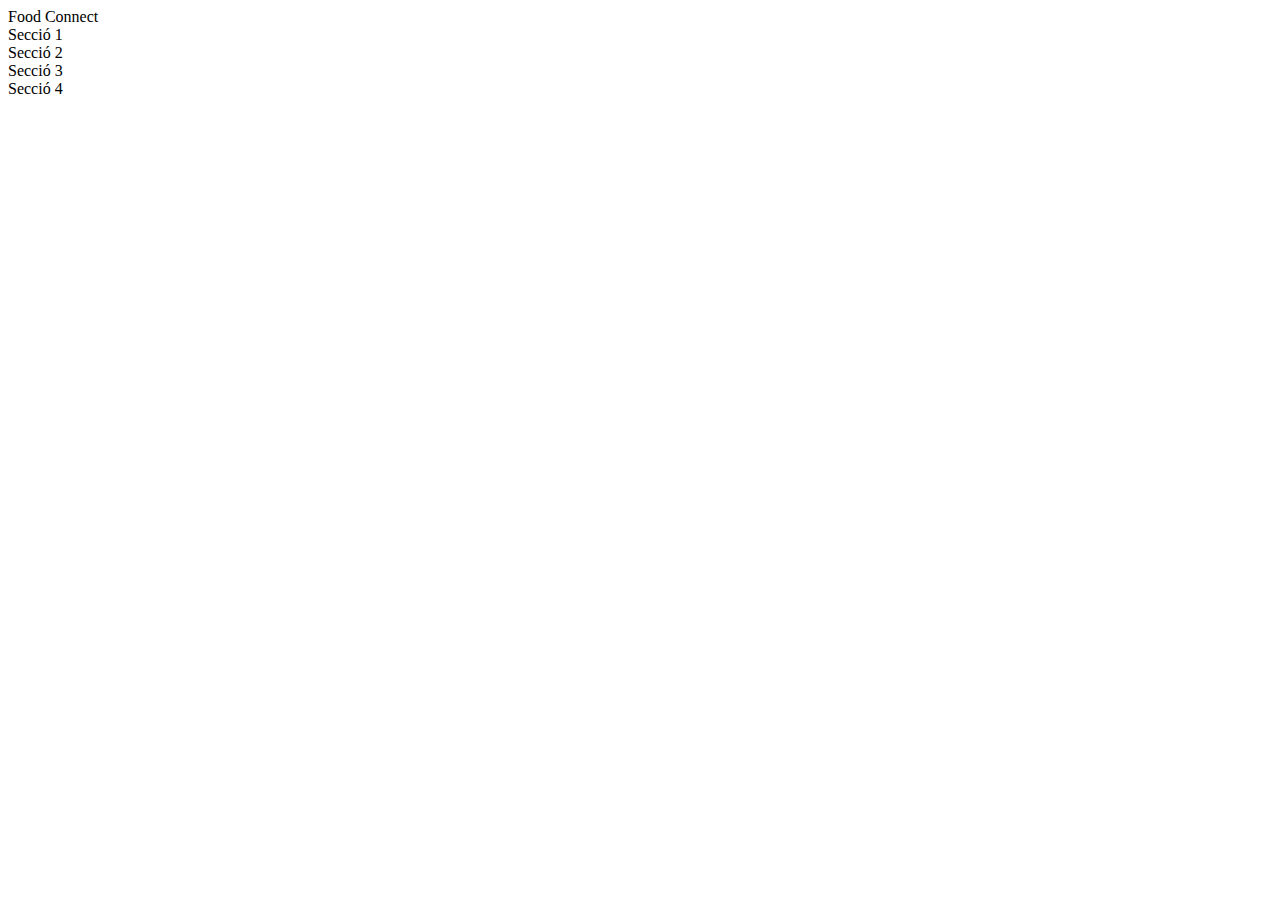
<file: Webapp/index.html>
<!DOCTYPE html>
<html lang="ca">
  <head>
    <meta charset="UTF-8">  
    <meta name="viewport" content="width=device-width, initial-scale=1">  
    <meta name="description" content="Descripció de la nostra webapp.">   
    <title>   
      Food Connect
    </title>
  </head>
  <body>
    <div id="superior">    
        Food Connect
    </div>
    <div id="seccio_1">   
        Secció 1
    </div>
    <div id="seccio_2">   
        Secció 2
    </div>
    <div id="seccio_3">   
        Secció 3
    </div>
    <div id="seccio_4">   
        Secció 4
    </div>
    <div id="menu">    
    </div>
  </body>
</html>
</file>
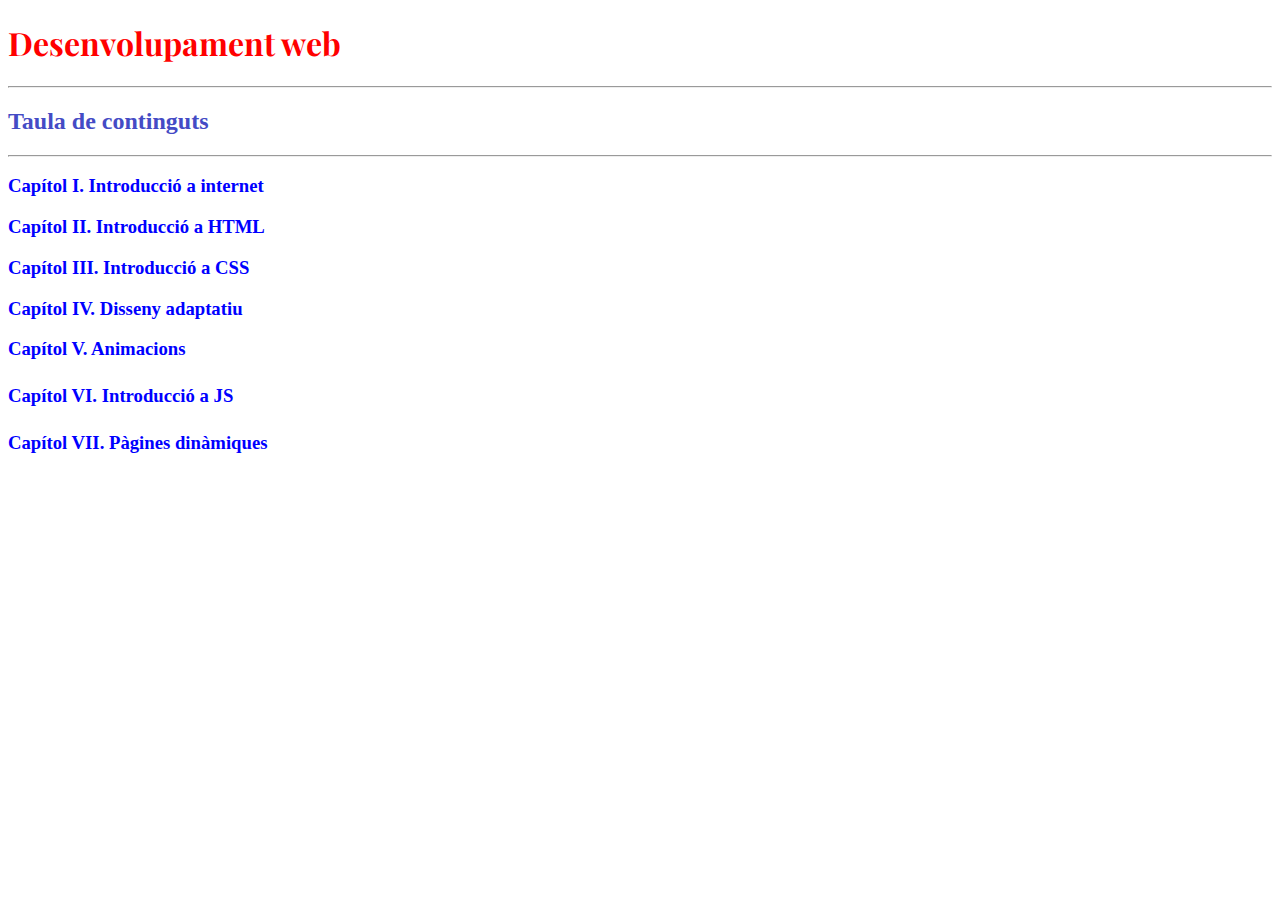
<file: Activitat de CSS (Inicial)/Act 1 css.html>
<!DOCTYPE html>
<html>

<head>
  <meta charset="utf-8">
  <meta name="viewport" content="width=device-width">
  <title>Taula de continguts</title>
  <link href="style.css" rel="stylesheet" type="text/css" />
    <style>
      h1{color:red}
      h3{color:blue}
      h4{color:blue}
    </style>
    <link rel="preconnect" href="https://fonts.googleapis.com">
    <link rel="preconnect" href="https://fonts.gstatic.com" crossorigin>
    <link href="https://fonts.googleapis.com/css2?family=Playfair+Display:ital@1&display=swap" rel="stylesheet">
</head>

<body>
    <h1>Desenvolupament web</h1>
        <hr>
        <h2 style="color: rgb(68, 75, 197)">Taula de continguts</h2>

                <hr>
            <main>
                    <h3>Capítol I.   Introducció a internet</h3>
                    <h3>Capítol II.  Introducció a HTML</h3>
                    <h3>Capítol III. Introducció a CSS</h3>
                    <h3>Capítol IV.  Disseny adaptatiu</h3>
                    <h3>Capítol V.   Animacions<h/3>
                    <h4>Capítol VI.  Introducció a JS<h/4>
                    <h4>Capítol VII. Pàgines dinàmiques<h/4>
            </main>

             <iframe width="560" height="315" src="https://www.youtube.com/embed/ZupuvcAvWBU?si=nMRoj3xYGbAXM3xI" title="YouTube video player" frameborder="0" allow="accelerometer; autoplay; clipboard-write; encrypted-media; gyroscope; picture-in-picture; web-share" allowfullscreen></iframe>
</body>

</html>
</file>
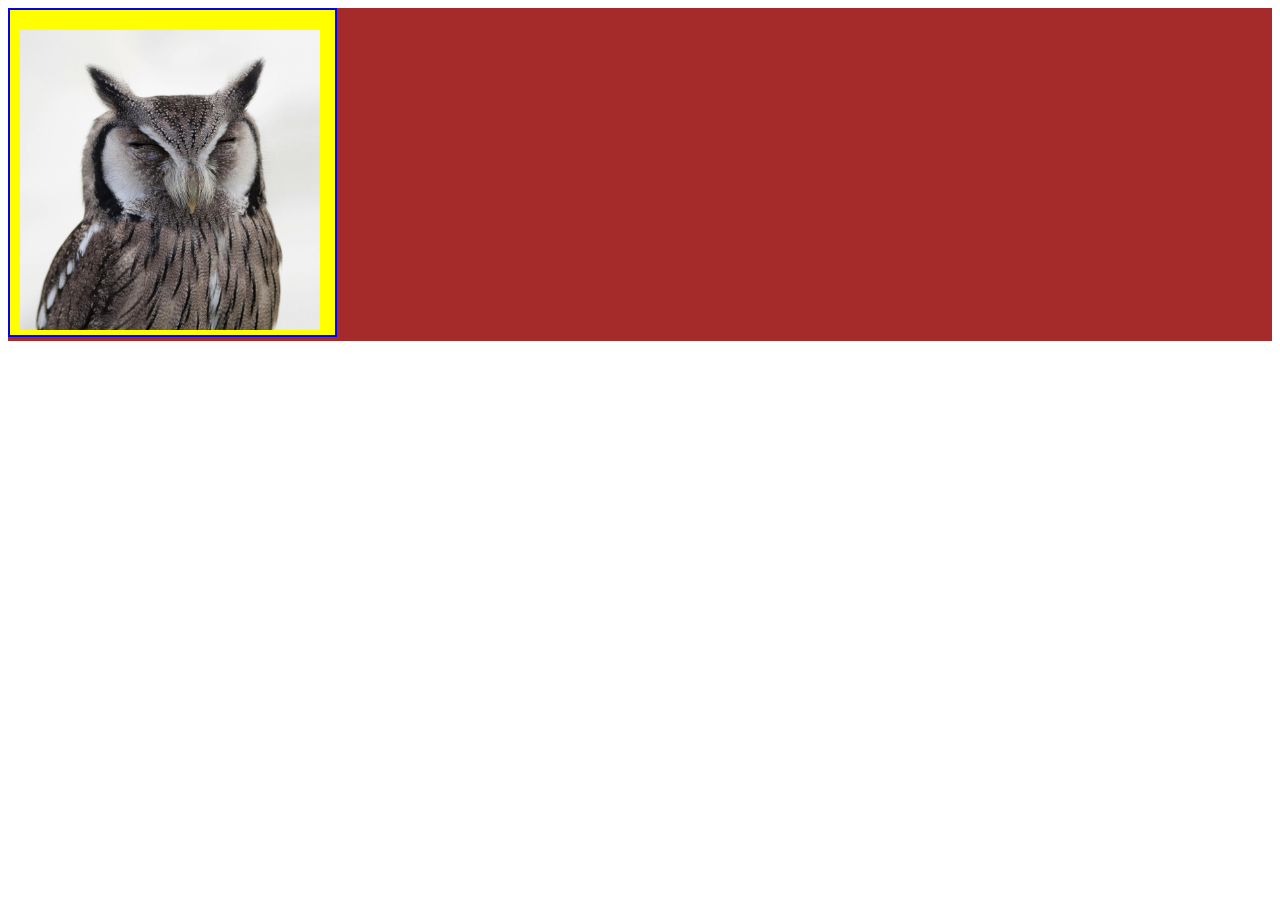
<file: Activitat de CSS(segona part)/Padding.html>
<!DOCTYPE html>
<html lang = "ca">
  <head>
    <link href="Padding.css" rel="stylesheet">
  </head>
  <body>
    <div>
     <img src="Imatge/pexels-mark-broadhurst-106686.jpg" height="300" width="300">
    </div>
  </body>
</html>
</file>
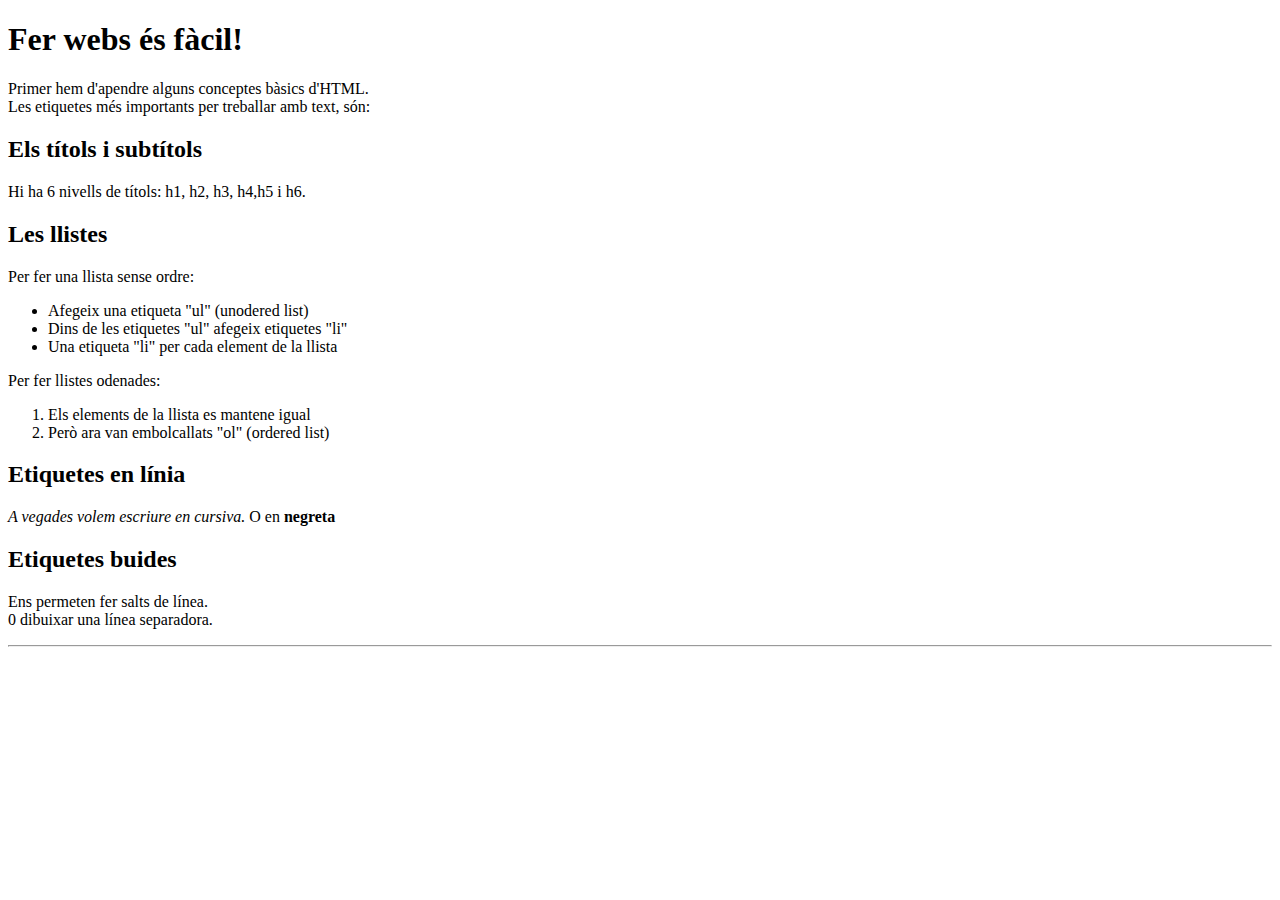
<file: Activitat de CURSO HTML I CSS DES DE 0/Fer web. és fàcil.html>
<!DOCTYPE html>
<html> 
  <body>
    <h1>Fer webs és fàcil!</h1>
        <p>Primer hem d'apendre alguns conceptes bàsics d'HTML.<br>Les etiquetes més importants per treballar amb text, són:</p>
    <h2> Els títols i subtítols </h2>
        <p> Hi ha 6 nivells de títols: h1, h2, h3, h4,h5 i h6.</p>
    <h2>Les llistes</h2>
    <p>Per fer una llista sense ordre:</p>
        <ul>
            <li>Afegeix una etiqueta "ul" (unodered list)</li>
            <li>Dins de les etiquetes "ul" afegeix etiquetes "li"</li>
            <li>Una etiqueta "li" per cada element de la llista</li>
        </ul>
    
    <p>Per fer llistes odenades:</p>
        <ol>
            <li>Els elements de la llista es mantene igual</li>
            <li>Però ara van embolcallats "ol" (ordered list)</li>

    </ol>
        <h2>Etiquetes en línia</h2>
        <p><em> A vegades volem escriure en cursiva.</em> O en <strong>negreta</strong></p>
        
      <h2>Etiquetes buides</h2>
        <p>Ens permeten fer salts de línea.<br>0 dibuixar una línea separadora.<hr></p>
  </body>
</file>
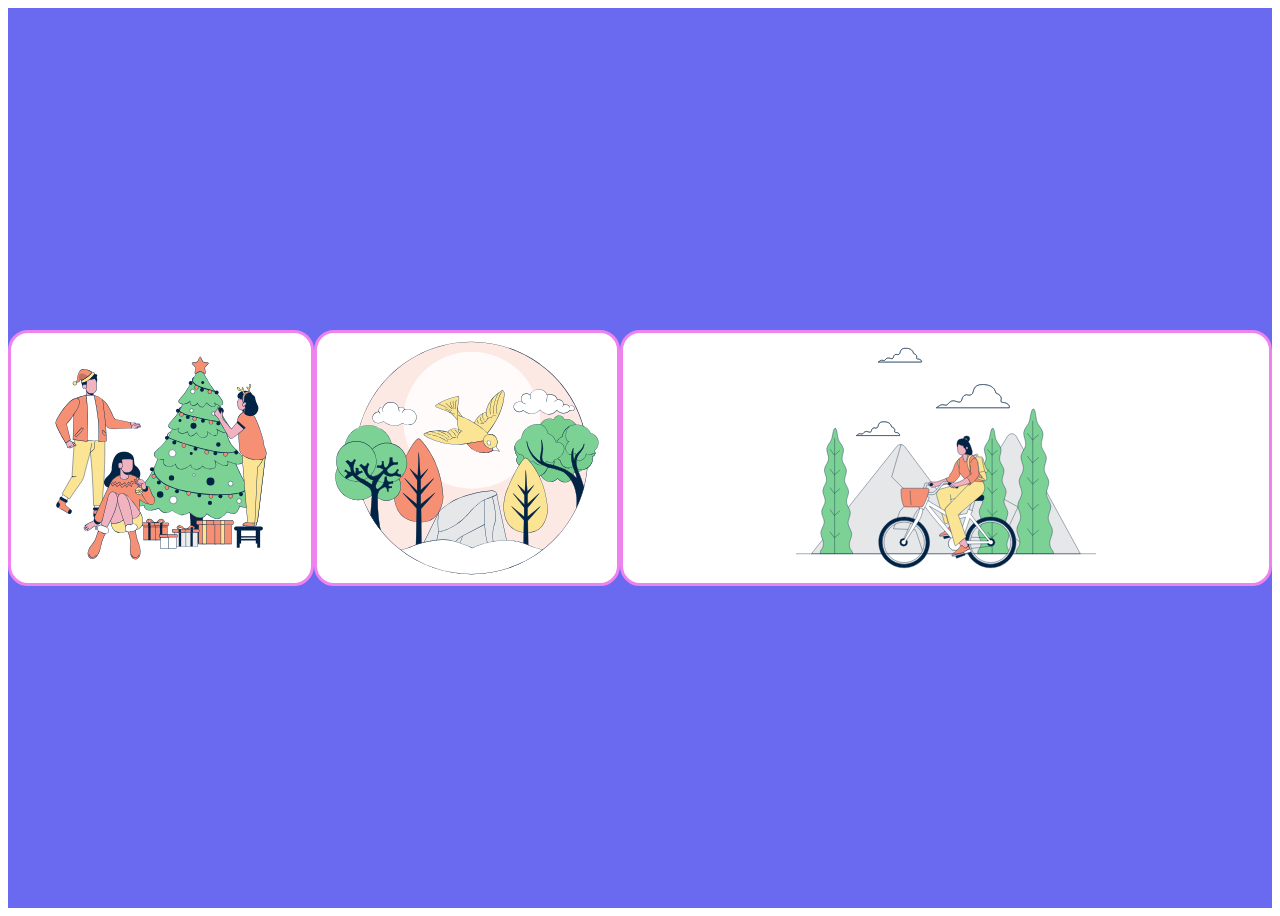
<file: Activitat Flexbox/Flexbox.html>
<!DOCTYPE html>
<html lang="ca">
    <head>
      <link href="flexbox.css" rel="stylesheet">
    </head>
    <body>
        <div class="contenidor">
          <img src="Imatge/bici.svg" class="bici"/>
          <img src="Imatge/nadal.svg"class="nadal"/>
          <img src="Imatge/ocell.svg"class="ocell"/>

        </div>
    <body>
</html>
</file>
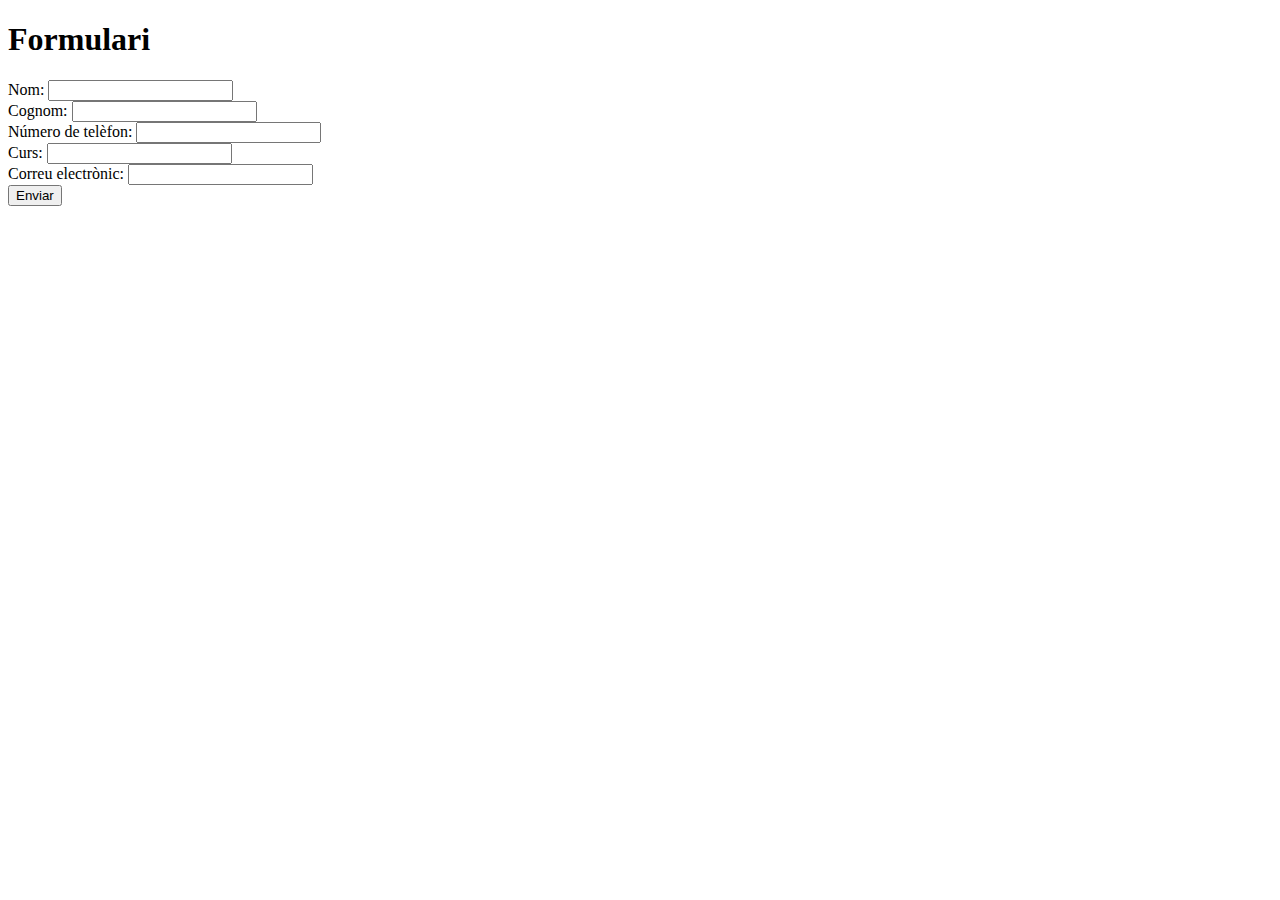
<file: Activitat.Hmtl.segona part/Formulari.html>
<!DOCTYPE html>
<html lang="ca">
<head>
    <title>Formulari</title>
</head>
  <body>
    <h1>Formulari</h1>

    <form>
      Nom:
          <input type="text" name="firstname"><br>
      Cognom:
         <input type="text" name="lastname">
        <br>
        Número de telèfon:
         <input type="tel" name="phone" pattern="[0-9]{3}-[0-9]{2}-[0-9]{3}">
        <br>
      Curs:
            <input type="text" name="Curs">
            <br>
   
            Correu electrònic:
          <input type="email" name="email">
          <br>
      
          <input type="submit" value="Enviar">
        
      
      </form>
    </body>
</html>
</file>
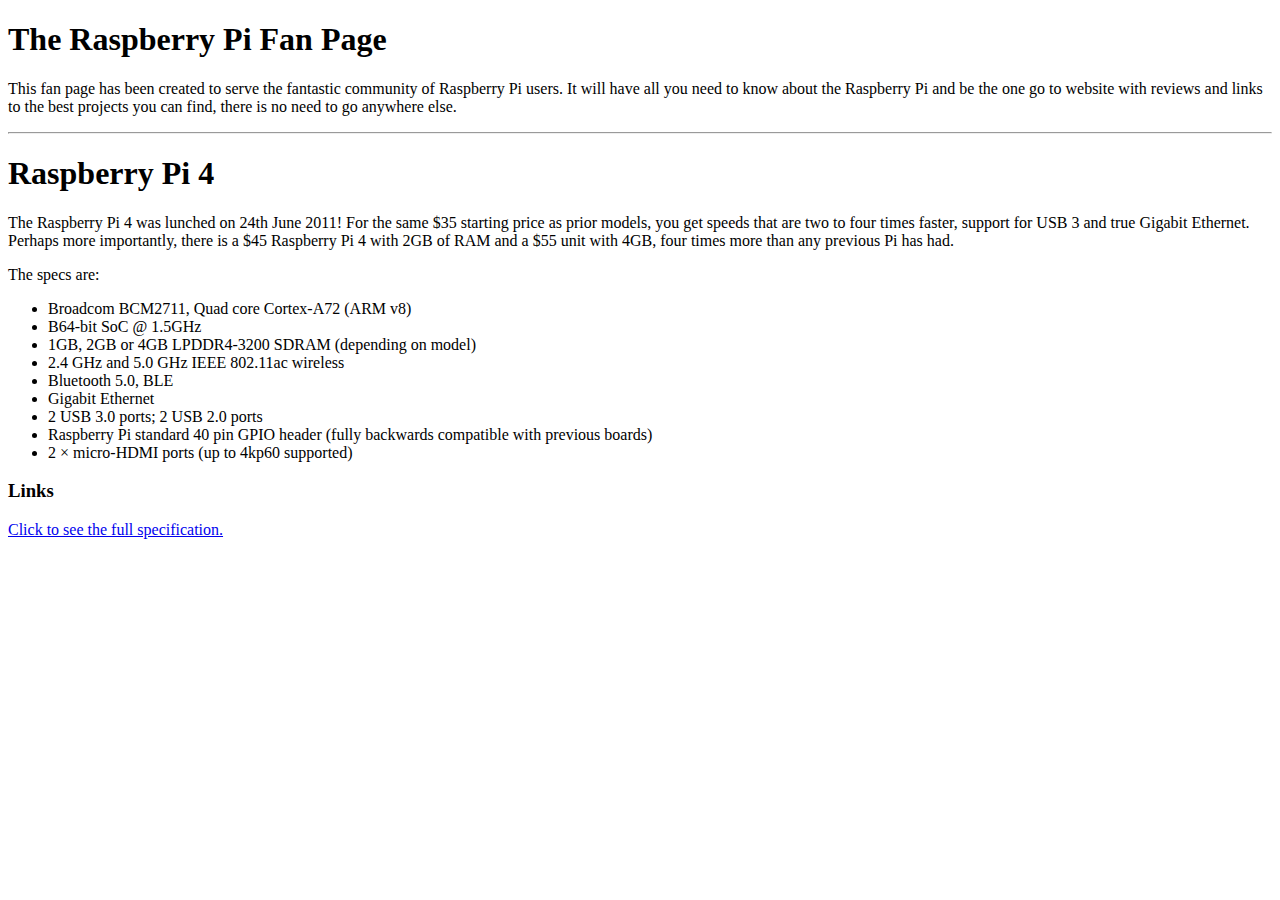
<file: Activitat de CURSO HTML I CSS DES DE 0/Arxiu_Arregla la web/Arregla la web.html>
<!DOCTYPE html>
<html>

<head>
<title>The Raspberry Pi Fan Page</title>
    

</head>
<body>
<h1>The Raspberry Pi Fan Page</h1>

    <p>This fan page has been created to serve the fantastic community of Raspberry Pi users. It will have all you need to know about the Raspberry Pi and be the one go to website with reviews and links to the best projects you can find, there is no need to go anywhere else.</p>
<hr>
<h1> Raspberry Pi 4</h1>

    <p>The Raspberry Pi 4 was lunched on 24th June 2011! For the same $35 starting price as prior models, you get speeds that are two to four times faster, support for USB 3 and true Gigabit Ethernet. Perhaps more importantly, there is a $45 Raspberry Pi 4 with 2GB of RAM and a $55 unit with 4GB, four times more than any previous Pi has had. </p>

<p> The specs are: 
    <ul>

        <li>Broadcom BCM2711, Quad core Cortex-A72 (ARM v8) </li>

        <li> B64-bit SoC @ 1.5GHz</li>

        <li> 1GB, 2GB or 4GB LPDDR4-3200 SDRAM (depending on model)</li>

        <li>2.4 GHz and 5.0 GHz IEEE 802.11ac wireless</li>

        <li>Bluetooth 5.0, BLE</li>

        <li>Gigabit Ethernet</li>

        <li>2 USB 3.0 ports; 2 USB 2.0 ports</li>

        <li>Raspberry Pi standard 40 pin GPIO header (fully backwards compatible with previous boards)</li>

        <li>2 × micro-HDMI ports (up to 4kp60 supported)</li>

    </ul>
</p>

<h3> Links </h3>

    <p><a href="https://ww.raspberrypi.org/products/raspberry-pi-4-model-b/specifications" target="_blank"> Click to see the full specification.</a></p>

</body>
</html>
</file>
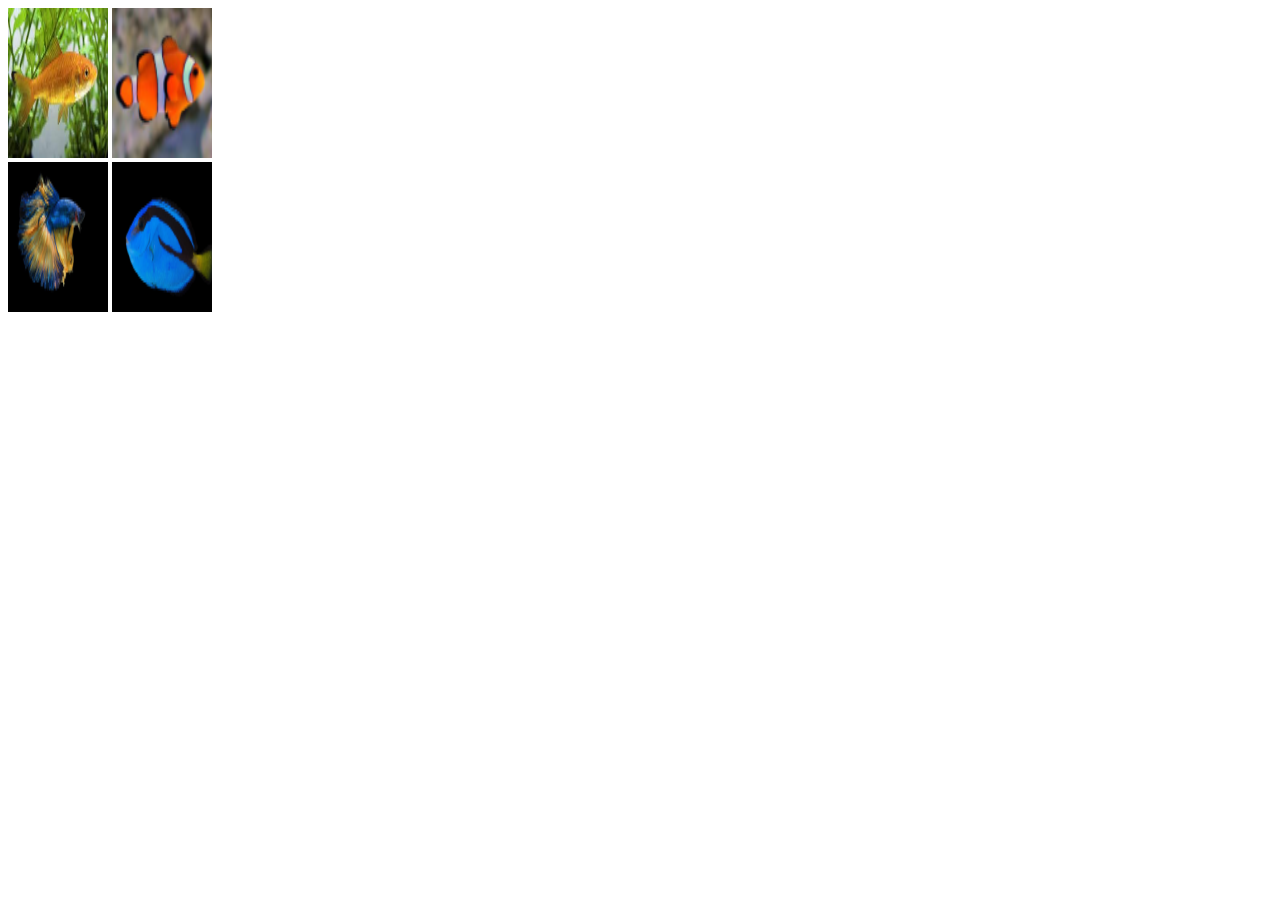
<file: Activitat de CURSO HTML I CSS DES DE 0/Arxiu_Exercici amb imatge/Exercici amb imatges.html>
<!DOCTYPE html>
<html>
    <body>
        
        <img src="Imatges/peix daurat.png" width="100px" height="150px">

        <img src="Imatges/peix pallasso.png" width="100px" height="150px">

            <br>

        <img src="Imatges/peix betta .png"width="100px" height="150px">

        <img src="Imatges/peix blau.png"width="100px" height="150px">


   
    </body>
</html>
</file>
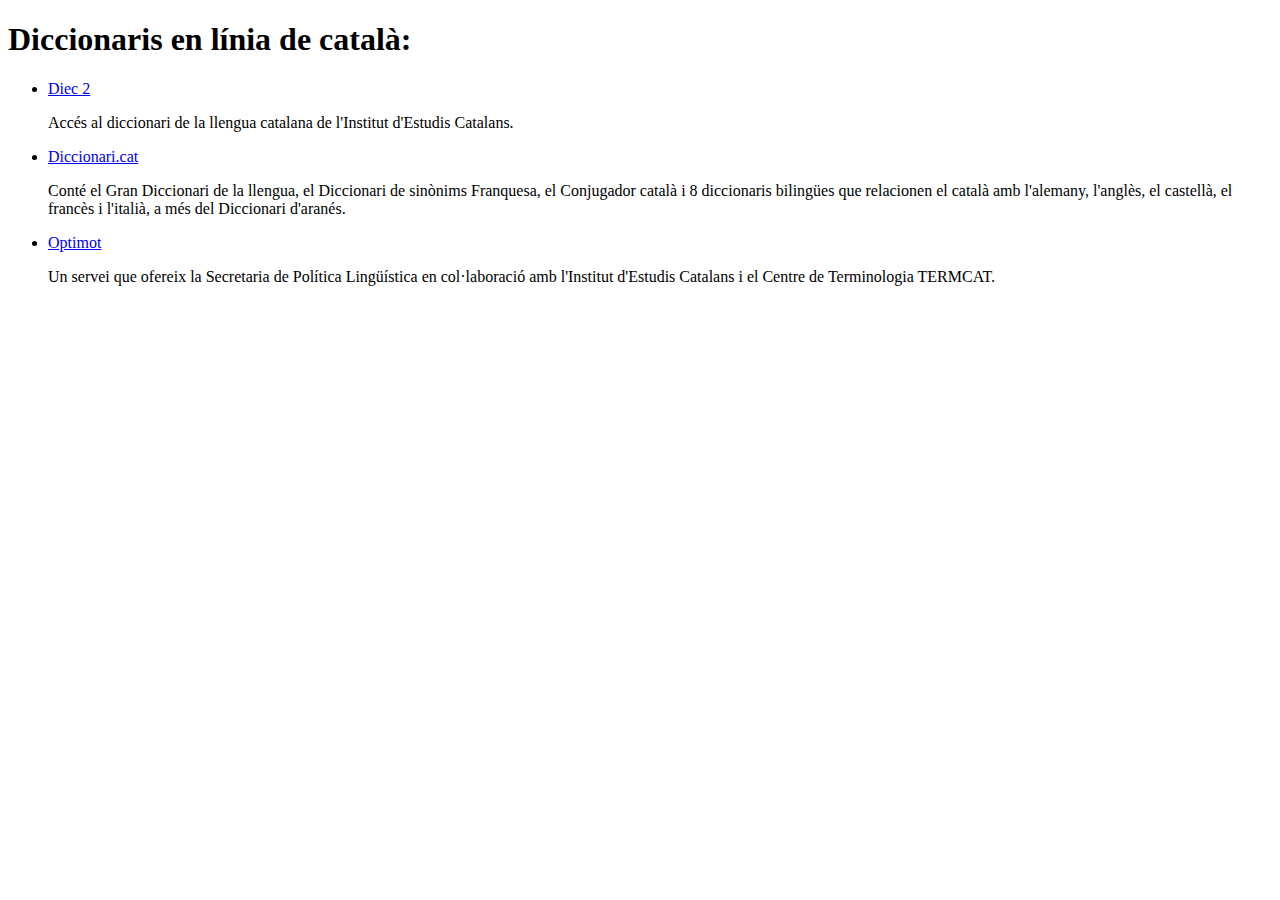
<file: Activitat de CURSO HTML I CSS DES DE 0/Arxiu_Llistas de diccionaris/Diccionaris en línia de català.html>
<!DOCTYPE html>
<html lang="ca">
    <head>

    </head>
    <body>
        <main>
<h1> Diccionaris en línia de català:</h1>

       <ul>
        <li><a href="https://dlc.iec.cat/" target="_blank"> Diec 2 </a></li> 
          <p>Accés al diccionari de la llengua catalana de l'Institut d'Estudis Catalans.</p>

        <li><a href="https://www.diccionari.cat/" target="blank"> Diccionari.cat</a></li>
          <p>Conté el Gran Diccionari de la llengua, el Diccionari de sinònims Franquesa, el Conjugador català i 8 diccionaris bilingües que relacionen el català amb l'alemany, l'anglès, el castellà, el francès i l'italià, a més del Diccionari d'aranés.
          </p>
        <li><a href="https://aplicacions.llengua.gencat.cat/llc/AppJava/index.html" target="_blank"> Optimot</a></li>
          <p>Un servei que ofereix la Secretaria de Política Lingüística en col·laboració amb l'Institut d'Estudis Catalans i el Centre de Terminologia TERMCAT.
          </p>
       </ul>    
       
  
        </main>
      
    </body>
</html>
</file>
<file: Activitat de CSS (Inicial)/style.css>
h1{font-family: 'Playfair Display', serif;}
</file>
<file: Activitat de CSS(segona part)/Padding.css>
div{
  background-color: brown;
}

img{
  padding: 20px 15px 5px 10px;
  background-color:yellow;
  border-width: 2px;
  border-color:blue;
  border-style: solid;
}
</file>
<file: Activitat Flexbox/flexbox.css>
.contenidor {
    height: 100vh; /* pots augmentar el valor */
    background-color: #6a6af1;
    display: flex;
    flex-wrap:wrap;
    justify-content: space-around;
    align-items: center;
    }
    
    img{
      background-color: white;
      border: solid violet 3px;
      border-radius: 20px;
      width: 300px;
      height: 250px;
      }

      .bici{
        order:1;
        flex:2;
    }
</file>
